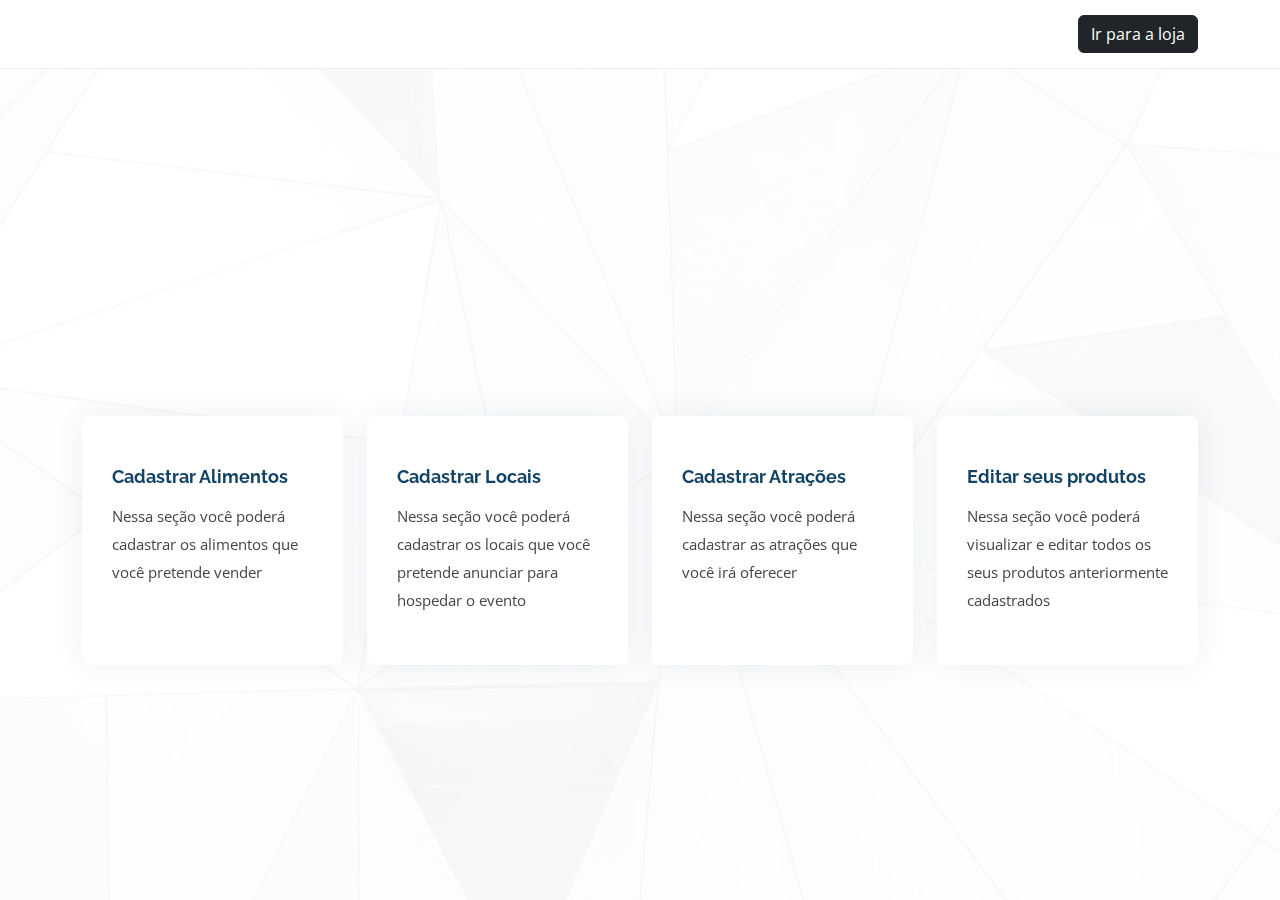
<file: src/empresaDetails/empresaDetalhes.html>
<!DOCTYPE html>
<html lang="en">
  <head>
    <meta charset="utf-8" />
    <meta content="width=device-width, initial-scale=1.0" name="viewport" />

    <title>Empreda Dashboard</title>
    <meta content="" name="description" />
    <meta content="" name="keywords" />

    <link href="./assets/img/favicon.png" rel="icon" />
    <link href="./assets/img/apple-touch-icon.png" rel="apple-touch-icon" />

    <link
      href="https://fonts.googleapis.com/css?family=Open+Sans:300,300i,400,400i,600,600i,700,700i|Raleway:300,300i,400,400i,500,500i,600,600i,700,700i|Poppins:300,300i,400,400i,500,500i,600,600i,700,700i"
      rel="stylesheet"
    />

    <link href="./assets/vendor/aos/aos.css" rel="stylesheet" />
    <link href="./assets/vendor/bootstrap/css/bootstrap.min.css" rel="stylesheet" />
    <link href="./assets/vendor/bootstrap-icons/bootstrap-icons.css" rel="stylesheet" />
    <link href="./assets/vendor/boxicons/css/boxicons.min.css" rel="stylesheet" />
    <link href="./assets/vendor/glightbox/css/glightbox.min.css" rel="stylesheet" />
    <link href="./assets/vendor/remixicon/remixicon.css" rel="stylesheet" />
    <link href="./assets/vendor/swiper/swiper-bundle.min.css" rel="stylesheet" />

    <link href="./assets/css/style.css" rel="stylesheet" />
  </head>

  <body>
    <header id="header" class="fixed-top">
      <div class="container d-flex align-items-center justify-content-between">
        <h1 class="logo" id="nome-empresa-"></h1>

        <nav id="navbar" class="navbar">
          <ul>
            <li><button class="btn btn-dark" id="ir-home-">Ir para a loja</button></li>
          </ul>
          <i class="bi bi-list mobile-nav-toggle"></i>
        </nav>
      </div>
    </header>

    <section id="hero" class="d-flex align-items-center">
      <div class="container position-relative" data-aos="fade-up" data-aos-delay="100">
        <div class="row icon-boxes">
          <div
            class="col-md-6 col-lg-3 d-flex align-items-stretch mb-5 mb-lg-0"
            data-aos="zoom-in"
            data-aos-delay="200"
          >
            <div class="icon-box">
              <h4 class="title"><a href="">Cadastrar Alimentos</a></h4>
              <p class="description">
                Nessa seção você poderá cadastrar os alimentos que você pretende vender
              </p>
            </div>
          </div>

          <div
            class="col-md-6 col-lg-3 d-flex align-items-stretch mb-5 mb-lg-0"
            data-aos="zoom-in"
            data-aos-delay="300"
          >
            <div class="icon-box">
              <h4 class="title"><a href="">Cadastrar Locais</a></h4>
              <p class="description">
                Nessa seção você poderá cadastrar os locais que você pretende anunciar para hospedar
                o evento
              </p>
            </div>
          </div>

          <div
            class="col-md-6 col-lg-3 d-flex align-items-stretch mb-5 mb-lg-0"
            data-aos="zoom-in"
            data-aos-delay="400"
          >
            <div class="icon-box">
              <h4 class="title"><a href="">Cadastrar Atrações</a></h4>
              <p class="description">
                Nessa seção você poderá cadastrar as atrações que você irá oferecer
              </p>
            </div>
          </div>

          <div
            class="col-md-6 col-lg-3 d-flex align-items-stretch mb-5 mb-lg-0"
            data-aos="zoom-in"
            data-aos-delay="500"
          >
            <div class="icon-box">
              <h4 class="title"><a href="/src/pages/EditarAlimentos.html">Editar seus produtos</a></h4>
              <p class="description">
                Nessa seção você poderá visualizar e editar todos os seus produtos anteriormente
                cadastrados
              </p>
            </div>
          </div>
        </div>
      </div>
    </section>

    <script src="./assets/vendor/purecounter/purecounter_vanilla.js"></script>
    <script src="./assets/vendor/aos/aos.js"></script>
    <script src="./assets/vendor/bootstrap/js/bootstrap.bundle.min.js"></script>
    <script src="./assets/vendor/glightbox/js/glightbox.min.js"></script>
    <script src="./assets/vendor/isotope-layout/isotope.pkgd.min.js"></script>
    <script src="./assets/vendor/swiper/swiper-bundle.min.js"></script>
    <script src="./assets/vendor/php-email-form/validate.js"></script>
    <script src="../scripts/Empresa.js"></script>
    <script src="./assets/js/main.js"></script>
  </body>
</html>
</file>
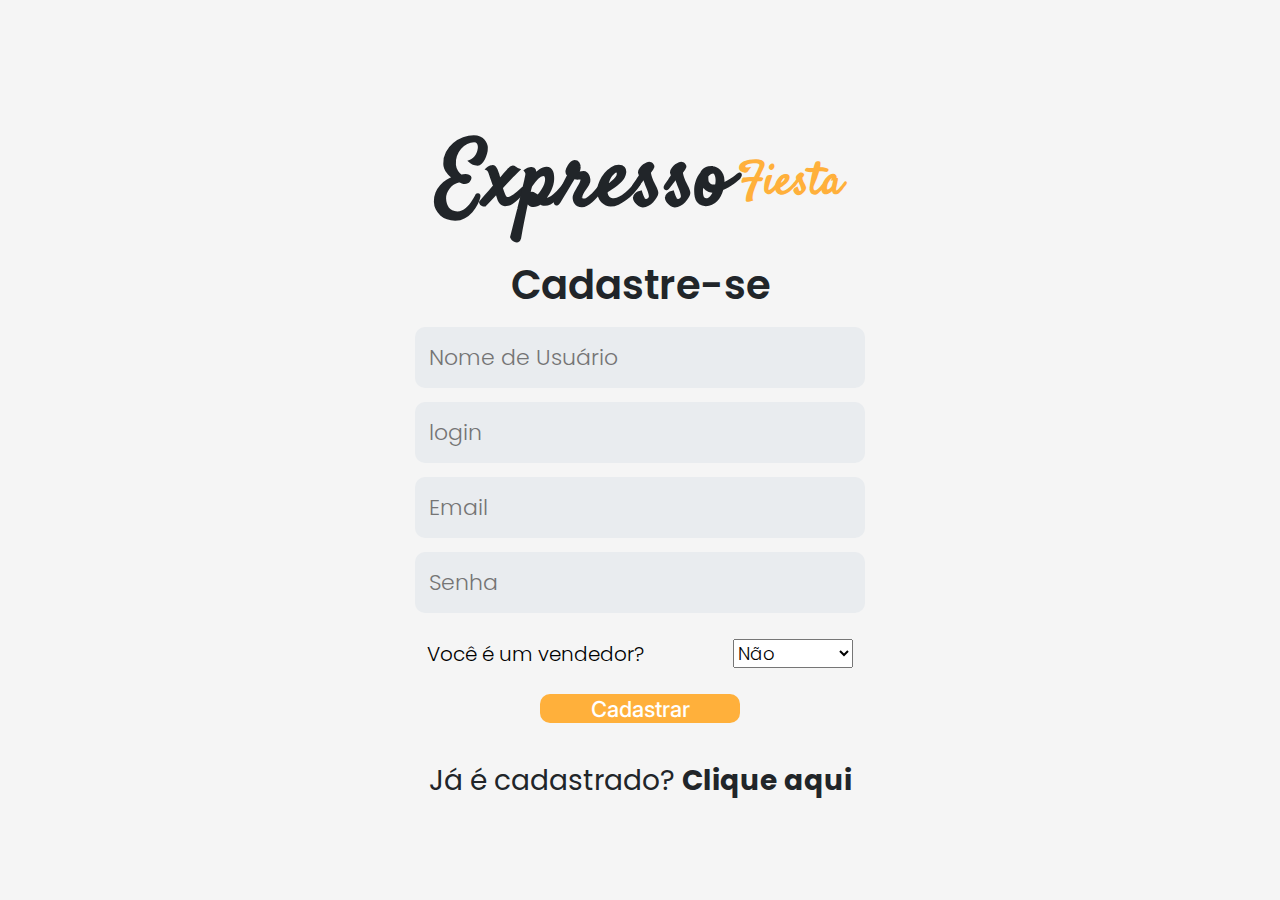
<file: src/pages/cadastro.html>
<!DOCTYPE html>
<script
  src="https://code.jquery.com/jquery-3.6.0.min.js"
  integrity="sha256-/xUj+3OJU5yExlq6GSYGSHk7tPXikynS7ogEvDej/m4="
  crossorigin="anonymous"
></script>
<html lang="pt-BR">
  <head>
    <meta charset="UTF-8" />
    <meta http-equiv="X-UA-Compatible" content="IE=edge" />
    <meta name="viewport" content="width=device-width, initial-scale=1.0" />
    <link rel="stylesheet" href="../styles/cadastro.css" />
    <title>Cadastro</title>
  </head>
  <body>
    <header class="header">
      <div class="logo">
        <h1 class="logo_preto">
          Expresso
          <h2 class="logo_vermelho">Fiesta</h2>
        </h1>
      </div>
    </header>
    <main>
      <h2 class="subtitulo">Cadastre-se</h2>
      <form name="frmUsuario" action="" id="form_cadastrar_usuario">
        <input class="input" type="text" name="nome" placeholder="Nome de Usuário" required />
        <input class="input" type="text" name="login" placeholder="login" required />
        <input class="input" type="email" name="email" placeholder="Email" required />

        <input class="input" type="password" name="senha" placeholder="Senha" required />
        <div class="select-">
          <label for="vendedor">Você é um vendedor? </label>
          <select id="inputVendedor" name="vendedor">
            <option value="SIM">Sim</option>
            <option value="NAO" selected>Não</option>
          </select>
        </div>
        <button type="submit" id="botao_cadastrar_usuario">Cadastrar</button>
      </form>
    </main>
    <footer class="redirecionando">
      <h3 class="titulo_redireciona">
        Já é cadastrado?
        <a href="../../login.html">Clique aqui</a>
      </h3>
    </footer>
    <script type="module" src="../scripts/cadastro.js"></script>
  </body>
</html>
</file>
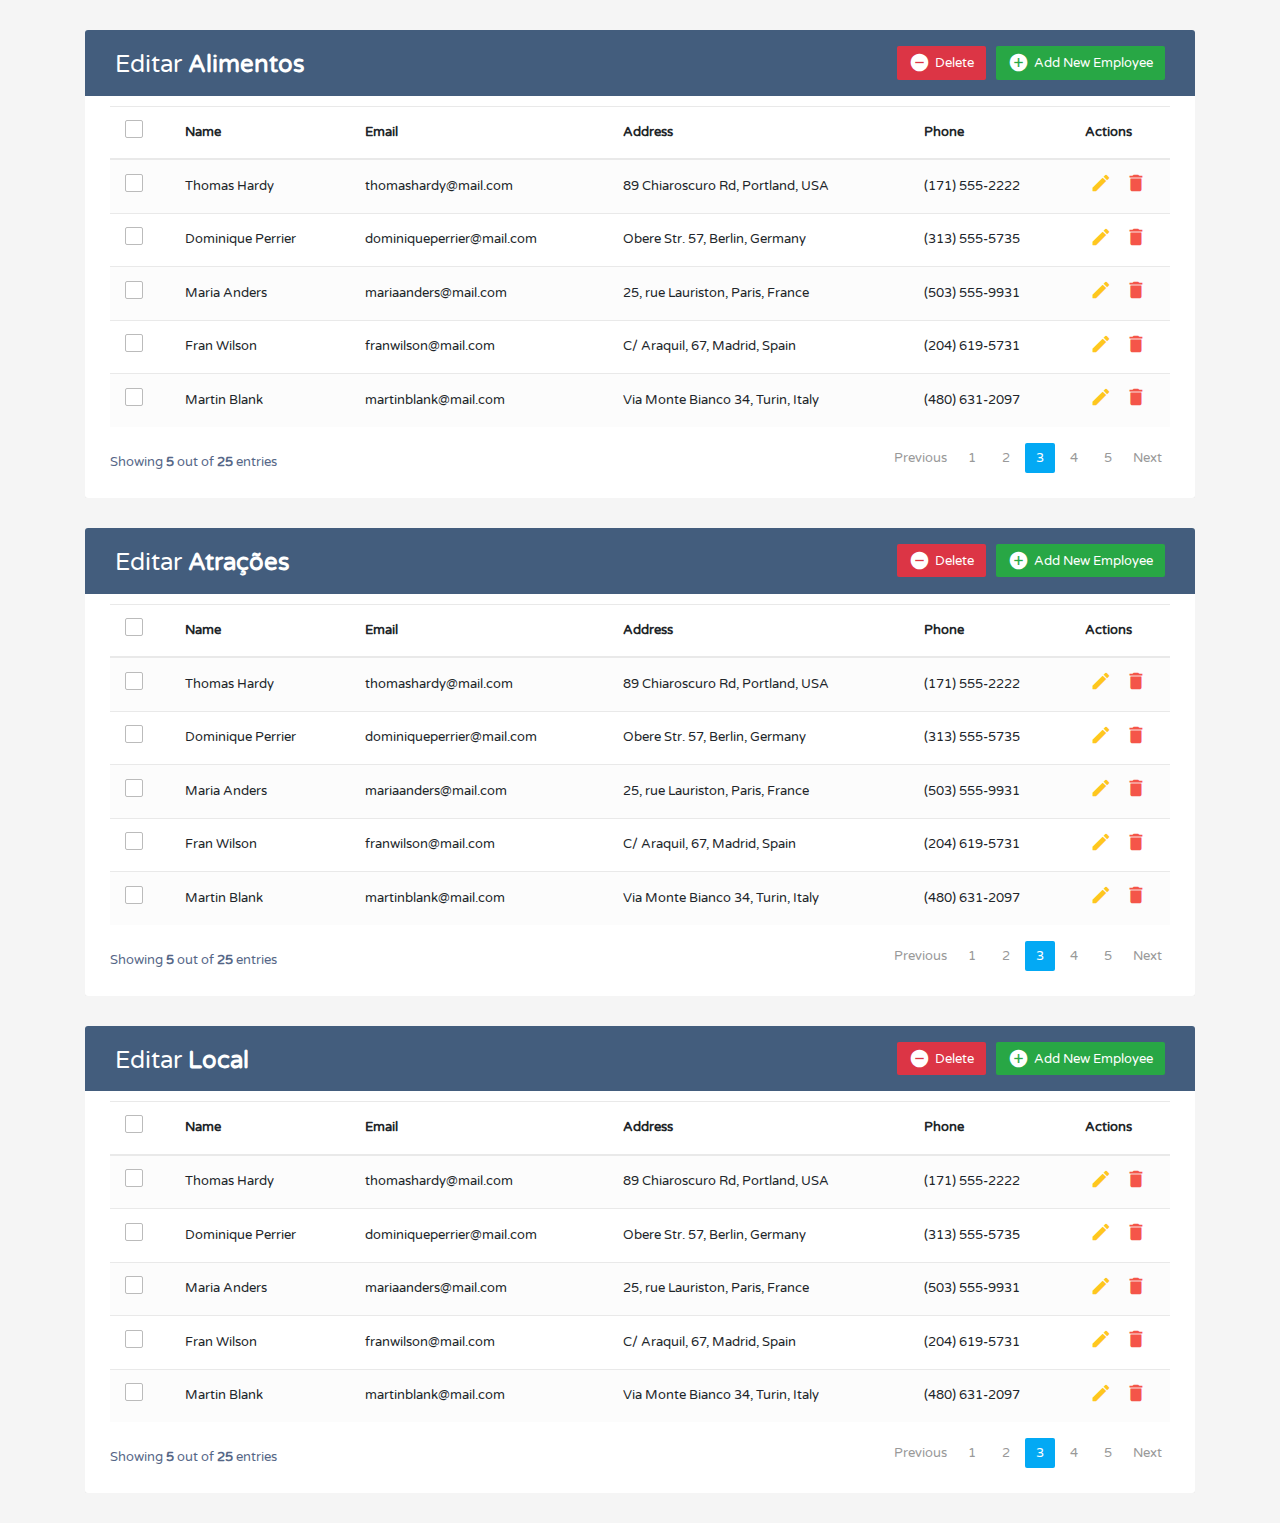
<file: src/pages/EditarAlimentos.html>
<!DOCTYPE html>
<html lang="en">
<head>
<meta charset="utf-8">
<meta name="viewport" content="width=device-width, initial-scale=1, shrink-to-fit=no">
<title>Bootstrap CRUD Data Table for Database with Modal Form</title>
<link rel="stylesheet" href="https://fonts.googleapis.com/css?family=Roboto|Varela+Round">
<link rel="stylesheet" href="https://stackpath.bootstrapcdn.com/bootstrap/4.5.0/css/bootstrap.min.css">
<link rel="stylesheet" href="https://fonts.googleapis.com/icon?family=Material+Icons">
<link rel="stylesheet" href="https://maxcdn.bootstrapcdn.com/font-awesome/4.7.0/css/font-awesome.min.css">
<script src="https://code.jquery.com/jquery-3.5.1.min.js"></script>
<script src="https://cdn.jsdelivr.net/npm/popper.js@1.16.0/dist/umd/popper.min.js"></script>
<script src="https://stackpath.bootstrapcdn.com/bootstrap/4.5.0/js/bootstrap.min.js"></script>
<style>
body {
	color: #566787;
	background: #f5f5f5;
	font-family: 'Varela Round', sans-serif;
	font-size: 13px;
}
.table-responsive {
    margin: 30px 0;
}
.table-wrapper {
	background: #fff;
	padding: 20px 25px;
	border-radius: 3px;
	min-width: 1000px;
	box-shadow: 0 1px 1px rgba(0,0,0,.05);
}
.table-title {        
	padding-bottom: 15px;
	background: #435d7d;
	color: #fff;
	padding: 16px 30px;
	min-width: 100%;
	margin: -20px -25px 10px;
	border-radius: 3px 3px 0 0;
}
.table-title h2 {
	margin: 5px 0 0;
	font-size: 24px;
}
.table-title .btn-group {
	float: right;
}
.table-title .btn {
	color: #fff;
	float: right;
	font-size: 13px;
	border: none;
	min-width: 50px;
	border-radius: 2px;
	border: none;
	outline: none !important;
	margin-left: 10px;
}
.table-title .btn i {
	float: left;
	font-size: 21px;
	margin-right: 5px;
}
.table-title .btn span {
	float: left;
	margin-top: 2px;
}
table.table tr th, table.table tr td {
	border-color: #e9e9e9;
	padding: 12px 15px;
	vertical-align: middle;
}
table.table tr th:first-child {
	width: 60px;
}
table.table tr th:last-child {
	width: 100px;
}
table.table-striped tbody tr:nth-of-type(odd) {
	background-color: #fcfcfc;
}
table.table-striped.table-hover tbody tr:hover {
	background: #f5f5f5;
}
table.table th i {
	font-size: 13px;
	margin: 0 5px;
	cursor: pointer;
}	
table.table td:last-child i {
	opacity: 0.9;
	font-size: 22px;
	margin: 0 5px;
}
table.table td a {
	font-weight: bold;
	color: #566787;
	display: inline-block;
	text-decoration: none;
	outline: none !important;
}
table.table td a:hover {
	color: #2196F3;
}
table.table td a.edit {
	color: #FFC107;
}
table.table td a.delete {
	color: #F44336;
}
table.table td i {
	font-size: 19px;
}
table.table .avatar {
	border-radius: 50%;
	vertical-align: middle;
	margin-right: 10px;
}
.pagination {
	float: right;
	margin: 0 0 5px;
}
.pagination li a {
	border: none;
	font-size: 13px;
	min-width: 30px;
	min-height: 30px;
	color: #999;
	margin: 0 2px;
	line-height: 30px;
	border-radius: 2px !important;
	text-align: center;
	padding: 0 6px;
}
.pagination li a:hover {
	color: #666;
}	
.pagination li.active a, .pagination li.active a.page-link {
	background: #03A9F4;
}
.pagination li.active a:hover {        
	background: #0397d6;
}
.pagination li.disabled i {
	color: #ccc;
}
.pagination li i {
	font-size: 16px;
	padding-top: 6px
}
.hint-text {
	float: left;
	margin-top: 10px;
	font-size: 13px;
}    
/* Custom checkbox */
.custom-checkbox {
	position: relative;
}
.custom-checkbox input[type="checkbox"] {    
	opacity: 0;
	position: absolute;
	margin: 5px 0 0 3px;
	z-index: 9;
}
.custom-checkbox label:before{
	width: 18px;
	height: 18px;
}
.custom-checkbox label:before {
	content: '';
	margin-right: 10px;
	display: inline-block;
	vertical-align: text-top;
	background: white;
	border: 1px solid #bbb;
	border-radius: 2px;
	box-sizing: border-box;
	z-index: 2;
}
.custom-checkbox input[type="checkbox"]:checked + label:after {
	content: '';
	position: absolute;
	left: 6px;
	top: 3px;
	width: 6px;
	height: 11px;
	border: solid #000;
	border-width: 0 3px 3px 0;
	transform: inherit;
	z-index: 3;
	transform: rotateZ(45deg);
}
.custom-checkbox input[type="checkbox"]:checked + label:before {
	border-color: #03A9F4;
	background: #03A9F4;
}
.custom-checkbox input[type="checkbox"]:checked + label:after {
	border-color: #fff;
}
.custom-checkbox input[type="checkbox"]:disabled + label:before {
	color: #b8b8b8;
	cursor: auto;
	box-shadow: none;
	background: #ddd;
}
/* Modal styles */
.modal .modal-dialog {
	max-width: 400px;
}
.modal .modal-header, .modal .modal-body, .modal .modal-footer {
	padding: 20px 30px;
}
.modal .modal-content {
	border-radius: 3px;
	font-size: 14px;
}
.modal .modal-footer {
	background: #ecf0f1;
	border-radius: 0 0 3px 3px;
}
.modal .modal-title {
	display: inline-block;
}
.modal .form-control {
	border-radius: 2px;
	box-shadow: none;
	border-color: #dddddd;
}
.modal textarea.form-control {
	resize: vertical;
}
.modal .btn {
	border-radius: 2px;
	min-width: 100px;
}	
.modal form label {
	font-weight: normal;
}	
</style>
<script>
$(document).ready(function(){
	// Activate tooltip
	$('[data-toggle="tooltip"]').tooltip();
	
	// Select/Deselect checkboxes
	var checkbox = $('table tbody input[type="checkbox"]');
	$("#selectAll").click(function(){
		if(this.checked){
			checkbox.each(function(){
				this.checked = true;                        
			});
		} else{
			checkbox.each(function(){
				this.checked = false;                        
			});
		} 
	});
	checkbox.click(function(){
		if(!this.checked){
			$("#selectAll").prop("checked", false);
		}
	});
});
</script>
</head>
<body>
<div class="container-xl">
	<div class="table-responsive">
		<div class="table-wrapper">
			<div class="table-title">
				<div class="row">
					<div class="col-sm-6">
						<h2>Editar <b>Alimentos</b></h2>
					</div>
					<div class="col-sm-6">
						<a href="#addEmployeeModal" class="btn btn-success" data-toggle="modal"><i class="material-icons">&#xE147;</i> <span>Add New Employee</span></a>
						<a href="#deleteEmployeeModal" class="btn btn-danger" data-toggle="modal"><i class="material-icons">&#xE15C;</i> <span>Delete</span></a>						
					</div>
				</div>
			</div>
			<table class="table table-striped table-hover">
				<thead>
					<tr>
						<th>
							<span class="custom-checkbox">
								<input type="checkbox" id="selectAll">
								<label for="selectAll"></label>
							</span>
						</th>
						<th>Name</th>
						<th>Email</th>
						<th>Address</th>
						<th>Phone</th>
						<th>Actions</th>
					</tr>
				</thead>
				<tbody>
					<tr>
						<td>
							<span class="custom-checkbox">
								<input type="checkbox" id="checkbox1" name="options[]" value="1">
								<label for="checkbox1"></label>
							</span>
						</td>
						<td>Thomas Hardy</td>
						<td>thomashardy@mail.com</td>
						<td>89 Chiaroscuro Rd, Portland, USA</td>
						<td>(171) 555-2222</td>
						<td>
							<a href="#editEmployeeModal" class="edit" data-toggle="modal"><i class="material-icons" data-toggle="tooltip" title="Edit">&#xE254;</i></a>
							<a href="#deleteEmployeeModal" class="delete" data-toggle="modal"><i class="material-icons" data-toggle="tooltip" title="Delete">&#xE872;</i></a>
						</td>
					</tr>
					<tr>
						<td>
							<span class="custom-checkbox">
								<input type="checkbox" id="checkbox2" name="options[]" value="1">
								<label for="checkbox2"></label>
							</span>
						</td>
						<td>Dominique Perrier</td>
						<td>dominiqueperrier@mail.com</td>
						<td>Obere Str. 57, Berlin, Germany</td>
						<td>(313) 555-5735</td>
						<td>
							<a href="#editEmployeeModal" class="edit" data-toggle="modal"><i class="material-icons" data-toggle="tooltip" title="Edit">&#xE254;</i></a>
							<a href="#deleteEmployeeModal" class="delete" data-toggle="modal"><i class="material-icons" data-toggle="tooltip" title="Delete">&#xE872;</i></a>
						</td>
					</tr>
					<tr>
						<td>
							<span class="custom-checkbox">
								<input type="checkbox" id="checkbox3" name="options[]" value="1">
								<label for="checkbox3"></label>
							</span>
						</td>
						<td>Maria Anders</td>
						<td>mariaanders@mail.com</td>
						<td>25, rue Lauriston, Paris, France</td>
						<td>(503) 555-9931</td>
						<td>
							<a href="#editEmployeeModal" class="edit" data-toggle="modal"><i class="material-icons" data-toggle="tooltip" title="Edit">&#xE254;</i></a>
							<a href="#deleteEmployeeModal" class="delete" data-toggle="modal"><i class="material-icons" data-toggle="tooltip" title="Delete">&#xE872;</i></a>
						</td>
					</tr>
					<tr>
						<td>
							<span class="custom-checkbox">
								<input type="checkbox" id="checkbox4" name="options[]" value="1">
								<label for="checkbox4"></label>
							</span>
						</td>
						<td>Fran Wilson</td>
						<td>franwilson@mail.com</td>
						<td>C/ Araquil, 67, Madrid, Spain</td>
						<td>(204) 619-5731</td>
						<td>
							<a href="#editEmployeeModal" class="edit" data-toggle="modal"><i class="material-icons" data-toggle="tooltip" title="Edit">&#xE254;</i></a>
							<a href="#deleteEmployeeModal" class="delete" data-toggle="modal"><i class="material-icons" data-toggle="tooltip" title="Delete">&#xE872;</i></a>
						</td>
					</tr>					
					<tr>
						<td>
							<span class="custom-checkbox">
								<input type="checkbox" id="checkbox5" name="options[]" value="1">
								<label for="checkbox5"></label>
							</span>
						</td>
						<td>Martin Blank</td>
						<td>martinblank@mail.com</td>
						<td>Via Monte Bianco 34, Turin, Italy</td>
						<td>(480) 631-2097</td>
						<td>
							<a href="#editEmployeeModal" class="edit" data-toggle="modal"><i class="material-icons" data-toggle="tooltip" title="Edit">&#xE254;</i></a>
							<a href="#deleteEmployeeModal" class="delete" data-toggle="modal"><i class="material-icons" data-toggle="tooltip" title="Delete">&#xE872;</i></a>
						</td>
					</tr> 
				</tbody>
			</table>
			<div class="clearfix">
				<div class="hint-text">Showing <b>5</b> out of <b>25</b> entries</div>
				<ul class="pagination">
					<li class="page-item disabled"><a href="#">Previous</a></li>
					<li class="page-item"><a href="#" class="page-link">1</a></li>
					<li class="page-item"><a href="#" class="page-link">2</a></li>
					<li class="page-item active"><a href="#" class="page-link">3</a></li>
					<li class="page-item"><a href="#" class="page-link">4</a></li>
					<li class="page-item"><a href="#" class="page-link">5</a></li>
					<li class="page-item"><a href="#" class="page-link">Next</a></li>
				</ul>
			</div>
		</div>
	</div>        
</div>
<!-- Edit Modal HTML -->
<div id="addEmployeeModal" class="modal fade">
	<div class="modal-dialog">
		<div class="modal-content">
			<form>
				<div class="modal-header">						
					<h4 class="modal-title">Add Employee</h4>
					<button type="button" class="close" data-dismiss="modal" aria-hidden="true">&times;</button>
				</div>
				<div class="modal-body">					
					<div class="form-group">
						<label>Name</label>
						<input type="text" class="form-control" required>
					</div>
					<div class="form-group">
						<label>Email</label>
						<input type="email" class="form-control" required>
					</div>
					<div class="form-group">
						<label>Address</label>
						<textarea class="form-control" required></textarea>
					</div>
					<div class="form-group">
						<label>Phone</label>
						<input type="text" class="form-control" required>
					</div>					
				</div>
				<div class="modal-footer">
					<input type="button" class="btn btn-default" data-dismiss="modal" value="Cancel">
					<input type="submit" class="btn btn-success" value="Add">
				</div>
			</form>
		</div>
	</div>
</div>
<!-- Edit Modal HTML -->
<div id="editEmployeeModal" class="modal fade">
	<div class="modal-dialog">
		<div class="modal-content">
			<form>
				<div class="modal-header">						
					<h4 class="modal-title">Edit Employee</h4>
					<button type="button" class="close" data-dismiss="modal" aria-hidden="true">&times;</button>
				</div>
				<div class="modal-body">					
					<div class="form-group">
						<label>Name</label>
						<input type="text" class="form-control" required>
					</div>
					<div class="form-group">
						<label>Email</label>
						<input type="email" class="form-control" required>
					</div>
					<div class="form-group">
						<label>Address</label>
						<textarea class="form-control" required></textarea>
					</div>
					<div class="form-group">
						<label>Phone</label>
						<input type="text" class="form-control" required>
					</div>					
				</div>
				<div class="modal-footer">
					<input type="button" class="btn btn-default" data-dismiss="modal" value="Cancel">
					<input type="submit" class="btn btn-info" value="Save">
				</div>
			</form>
		</div>
	</div>
</div>
<!-- Delete Modal HTML -->
<div id="deleteEmployeeModal" class="modal fade">
	<div class="modal-dialog">
		<div class="modal-content">
			<form>
				<div class="modal-header">						
					<h4 class="modal-title">Delete Employee</h4>
					<button type="button" class="close" data-dismiss="modal" aria-hidden="true">&times;</button>
				</div>
				<div class="modal-body">					
					<p>Are you sure you want to delete these Records?</p>
					<p class="text-warning"><small>This action cannot be undone.</small></p>
				</div>
				<div class="modal-footer">
					<input type="button" class="btn btn-default" data-dismiss="modal" value="Cancel">
					<input type="submit" class="btn btn-danger" value="Delete">
				</div>
			</form>
		</div>
	</div>
</div>
</head>
<body>
<div class="container-xl">
	<div class="table-responsive">
		<div class="table-wrapper">
			<div class="table-title">
				<div class="row">
					<div class="col-sm-6">
						<h2>Editar <b>Atrações</b></h2>
					</div>
					<div class="col-sm-6">
						<a href="#addEmployeeModal" class="btn btn-success" data-toggle="modal"><i class="material-icons">&#xE147;</i> <span>Add New Employee</span></a>
						<a href="#deleteEmployeeModal" class="btn btn-danger" data-toggle="modal"><i class="material-icons">&#xE15C;</i> <span>Delete</span></a>						
					</div>
				</div>
			</div>
			<table class="table table-striped table-hover">
				<thead>
					<tr>
						<th>
							<span class="custom-checkbox">
								<input type="checkbox" id="selectAll">
								<label for="selectAll"></label>
							</span>
						</th>
						<th>Name</th>
						<th>Email</th>
						<th>Address</th>
						<th>Phone</th>
						<th>Actions</th>
					</tr>
				</thead>
				<tbody>
					<tr>
						<td>
							<span class="custom-checkbox">
								<input type="checkbox" id="checkbox1" name="options[]" value="1">
								<label for="checkbox1"></label>
							</span>
						</td>
						<td>Thomas Hardy</td>
						<td>thomashardy@mail.com</td>
						<td>89 Chiaroscuro Rd, Portland, USA</td>
						<td>(171) 555-2222</td>
						<td>
							<a href="#editEmployeeModal" class="edit" data-toggle="modal"><i class="material-icons" data-toggle="tooltip" title="Edit">&#xE254;</i></a>
							<a href="#deleteEmployeeModal" class="delete" data-toggle="modal"><i class="material-icons" data-toggle="tooltip" title="Delete">&#xE872;</i></a>
						</td>
					</tr>
					<tr>
						<td>
							<span class="custom-checkbox">
								<input type="checkbox" id="checkbox2" name="options[]" value="1">
								<label for="checkbox2"></label>
							</span>
						</td>
						<td>Dominique Perrier</td>
						<td>dominiqueperrier@mail.com</td>
						<td>Obere Str. 57, Berlin, Germany</td>
						<td>(313) 555-5735</td>
						<td>
							<a href="#editEmployeeModal" class="edit" data-toggle="modal"><i class="material-icons" data-toggle="tooltip" title="Edit">&#xE254;</i></a>
							<a href="#deleteEmployeeModal" class="delete" data-toggle="modal"><i class="material-icons" data-toggle="tooltip" title="Delete">&#xE872;</i></a>
						</td>
					</tr>
					<tr>
						<td>
							<span class="custom-checkbox">
								<input type="checkbox" id="checkbox3" name="options[]" value="1">
								<label for="checkbox3"></label>
							</span>
						</td>
						<td>Maria Anders</td>
						<td>mariaanders@mail.com</td>
						<td>25, rue Lauriston, Paris, France</td>
						<td>(503) 555-9931</td>
						<td>
							<a href="#editEmployeeModal" class="edit" data-toggle="modal"><i class="material-icons" data-toggle="tooltip" title="Edit">&#xE254;</i></a>
							<a href="#deleteEmployeeModal" class="delete" data-toggle="modal"><i class="material-icons" data-toggle="tooltip" title="Delete">&#xE872;</i></a>
						</td>
					</tr>
					<tr>
						<td>
							<span class="custom-checkbox">
								<input type="checkbox" id="checkbox4" name="options[]" value="1">
								<label for="checkbox4"></label>
							</span>
						</td>
						<td>Fran Wilson</td>
						<td>franwilson@mail.com</td>
						<td>C/ Araquil, 67, Madrid, Spain</td>
						<td>(204) 619-5731</td>
						<td>
							<a href="#editEmployeeModal" class="edit" data-toggle="modal"><i class="material-icons" data-toggle="tooltip" title="Edit">&#xE254;</i></a>
							<a href="#deleteEmployeeModal" class="delete" data-toggle="modal"><i class="material-icons" data-toggle="tooltip" title="Delete">&#xE872;</i></a>
						</td>
					</tr>					
					<tr>
						<td>
							<span class="custom-checkbox">
								<input type="checkbox" id="checkbox5" name="options[]" value="1">
								<label for="checkbox5"></label>
							</span>
						</td>
						<td>Martin Blank</td>
						<td>martinblank@mail.com</td>
						<td>Via Monte Bianco 34, Turin, Italy</td>
						<td>(480) 631-2097</td>
						<td>
							<a href="#editEmployeeModal" class="edit" data-toggle="modal"><i class="material-icons" data-toggle="tooltip" title="Edit">&#xE254;</i></a>
							<a href="#deleteEmployeeModal" class="delete" data-toggle="modal"><i class="material-icons" data-toggle="tooltip" title="Delete">&#xE872;</i></a>
						</td>
					</tr> 
				</tbody>
			</table>
			<div class="clearfix">
				<div class="hint-text">Showing <b>5</b> out of <b>25</b> entries</div>
				<ul class="pagination">
					<li class="page-item disabled"><a href="#">Previous</a></li>
					<li class="page-item"><a href="#" class="page-link">1</a></li>
					<li class="page-item"><a href="#" class="page-link">2</a></li>
					<li class="page-item active"><a href="#" class="page-link">3</a></li>
					<li class="page-item"><a href="#" class="page-link">4</a></li>
					<li class="page-item"><a href="#" class="page-link">5</a></li>
					<li class="page-item"><a href="#" class="page-link">Next</a></li>
				</ul>
			</div>
		</div>
	</div>        
</div>
<!-- Edit Modal HTML -->
<div id="addEmployeeModal" class="modal fade">
	<div class="modal-dialog">
		<div class="modal-content">
			<form>
				<div class="modal-header">						
					<h4 class="modal-title">Add Employee</h4>
					<button type="button" class="close" data-dismiss="modal" aria-hidden="true">&times;</button>
				</div>
				<div class="modal-body">					
					<div class="form-group">
						<label>Name</label>
						<input type="text" class="form-control" required>
					</div>
					<div class="form-group">
						<label>Email</label>
						<input type="email" class="form-control" required>
					</div>
					<div class="form-group">
						<label>Address</label>
						<textarea class="form-control" required></textarea>
					</div>
					<div class="form-group">
						<label>Phone</label>
						<input type="text" class="form-control" required>
					</div>					
				</div>
				<div class="modal-footer">
					<input type="button" class="btn btn-default" data-dismiss="modal" value="Cancel">
					<input type="submit" class="btn btn-success" value="Add">
				</div>
			</form>
		</div>
	</div>
</div>
<!-- Edit Modal HTML -->
<div id="editEmployeeModal" class="modal fade">
	<div class="modal-dialog">
		<div class="modal-content">
			<form>
				<div class="modal-header">						
					<h4 class="modal-title">Edit Employee</h4>
					<button type="button" class="close" data-dismiss="modal" aria-hidden="true">&times;</button>
				</div>
				<div class="modal-body">					
					<div class="form-group">
						<label>Name</label>
						<input type="text" class="form-control" required>
					</div>
					<div class="form-group">
						<label>Email</label>
						<input type="email" class="form-control" required>
					</div>
					<div class="form-group">
						<label>Address</label>
						<textarea class="form-control" required></textarea>
					</div>
					<div class="form-group">
						<label>Phone</label>
						<input type="text" class="form-control" required>
					</div>					
				</div>
				<div class="modal-footer">
					<input type="button" class="btn btn-default" data-dismiss="modal" value="Cancel">
					<input type="submit" class="btn btn-info" value="Save">
				</div>
			</form>
		</div>
	</div>
</div>
<!-- Delete Modal HTML -->
<div id="deleteEmployeeModal" class="modal fade">
	<div class="modal-dialog">
		<div class="modal-content">
			<form>
				<div class="modal-header">						
					<h4 class="modal-title">Delete Employee</h4>
					<button type="button" class="close" data-dismiss="modal" aria-hidden="true">&times;</button>
				</div>
				<div class="modal-body">					
					<p>Are you sure you want to delete these Records?</p>
					<p class="text-warning"><small>This action cannot be undone.</small></p>
				</div>
				<div class="modal-footer">
					<input type="button" class="btn btn-default" data-dismiss="modal" value="Cancel">
					<input type="submit" class="btn btn-danger" value="Delete">
				</div>
			</form>
		</div>
	</div>
</div>
</head>
<body>
<div class="container-xl">
	<div class="table-responsive">
		<div class="table-wrapper">
			<div class="table-title">
				<div class="row">
					<div class="col-sm-6">
						<h2>Editar <b>Local</b></h2>
					</div>
					<div class="col-sm-6">
						<a href="#addEmployeeModal" class="btn btn-success" data-toggle="modal"><i class="material-icons">&#xE147;</i> <span>Add New Employee</span></a>
						<a href="#deleteEmployeeModal" class="btn btn-danger" data-toggle="modal"><i class="material-icons">&#xE15C;</i> <span>Delete</span></a>						
					</div>
				</div>
			</div>
			<table class="table table-striped table-hover">
				<thead>
					<tr>
						<th>
							<span class="custom-checkbox">
								<input type="checkbox" id="selectAll">
								<label for="selectAll"></label>
							</span>
						</th>
						<th>Name</th>
						<th>Email</th>
						<th>Address</th>
						<th>Phone</th>
						<th>Actions</th>
					</tr>
				</thead>
				<tbody>
					<tr>
						<td>
							<span class="custom-checkbox">
								<input type="checkbox" id="checkbox1" name="options[]" value="1">
								<label for="checkbox1"></label>
							</span>
						</td>
						<td>Thomas Hardy</td>
						<td>thomashardy@mail.com</td>
						<td>89 Chiaroscuro Rd, Portland, USA</td>
						<td>(171) 555-2222</td>
						<td>
							<a href="#editEmployeeModal" class="edit" data-toggle="modal"><i class="material-icons" data-toggle="tooltip" title="Edit">&#xE254;</i></a>
							<a href="#deleteEmployeeModal" class="delete" data-toggle="modal"><i class="material-icons" data-toggle="tooltip" title="Delete">&#xE872;</i></a>
						</td>
					</tr>
					<tr>
						<td>
							<span class="custom-checkbox">
								<input type="checkbox" id="checkbox2" name="options[]" value="1">
								<label for="checkbox2"></label>
							</span>
						</td>
						<td>Dominique Perrier</td>
						<td>dominiqueperrier@mail.com</td>
						<td>Obere Str. 57, Berlin, Germany</td>
						<td>(313) 555-5735</td>
						<td>
							<a href="#editEmployeeModal" class="edit" data-toggle="modal"><i class="material-icons" data-toggle="tooltip" title="Edit">&#xE254;</i></a>
							<a href="#deleteEmployeeModal" class="delete" data-toggle="modal"><i class="material-icons" data-toggle="tooltip" title="Delete">&#xE872;</i></a>
						</td>
					</tr>
					<tr>
						<td>
							<span class="custom-checkbox">
								<input type="checkbox" id="checkbox3" name="options[]" value="1">
								<label for="checkbox3"></label>
							</span>
						</td>
						<td>Maria Anders</td>
						<td>mariaanders@mail.com</td>
						<td>25, rue Lauriston, Paris, France</td>
						<td>(503) 555-9931</td>
						<td>
							<a href="#editEmployeeModal" class="edit" data-toggle="modal"><i class="material-icons" data-toggle="tooltip" title="Edit">&#xE254;</i></a>
							<a href="#deleteEmployeeModal" class="delete" data-toggle="modal"><i class="material-icons" data-toggle="tooltip" title="Delete">&#xE872;</i></a>
						</td>
					</tr>
					<tr>
						<td>
							<span class="custom-checkbox">
								<input type="checkbox" id="checkbox4" name="options[]" value="1">
								<label for="checkbox4"></label>
							</span>
						</td>
						<td>Fran Wilson</td>
						<td>franwilson@mail.com</td>
						<td>C/ Araquil, 67, Madrid, Spain</td>
						<td>(204) 619-5731</td>
						<td>
							<a href="#editEmployeeModal" class="edit" data-toggle="modal"><i class="material-icons" data-toggle="tooltip" title="Edit">&#xE254;</i></a>
							<a href="#deleteEmployeeModal" class="delete" data-toggle="modal"><i class="material-icons" data-toggle="tooltip" title="Delete">&#xE872;</i></a>
						</td>
					</tr>					
					<tr>
						<td>
							<span class="custom-checkbox">
								<input type="checkbox" id="checkbox5" name="options[]" value="1">
								<label for="checkbox5"></label>
							</span>
						</td>
						<td>Martin Blank</td>
						<td>martinblank@mail.com</td>
						<td>Via Monte Bianco 34, Turin, Italy</td>
						<td>(480) 631-2097</td>
						<td>
							<a href="#editEmployeeModal" class="edit" data-toggle="modal"><i class="material-icons" data-toggle="tooltip" title="Edit">&#xE254;</i></a>
							<a href="#deleteEmployeeModal" class="delete" data-toggle="modal"><i class="material-icons" data-toggle="tooltip" title="Delete">&#xE872;</i></a>
						</td>
					</tr> 
				</tbody>
			</table>
			<div class="clearfix">
				<div class="hint-text">Showing <b>5</b> out of <b>25</b> entries</div>
				<ul class="pagination">
					<li class="page-item disabled"><a href="#">Previous</a></li>
					<li class="page-item"><a href="#" class="page-link">1</a></li>
					<li class="page-item"><a href="#" class="page-link">2</a></li>
					<li class="page-item active"><a href="#" class="page-link">3</a></li>
					<li class="page-item"><a href="#" class="page-link">4</a></li>
					<li class="page-item"><a href="#" class="page-link">5</a></li>
					<li class="page-item"><a href="#" class="page-link">Next</a></li>
				</ul>
			</div>
		</div>
	</div>        
</div>
<!-- Edit Modal HTML -->
<div id="addEmployeeModal" class="modal fade">
	<div class="modal-dialog">
		<div class="modal-content">
			<form>
				<div class="modal-header">						
					<h4 class="modal-title">Add Employee</h4>
					<button type="button" class="close" data-dismiss="modal" aria-hidden="true">&times;</button>
				</div>
				<div class="modal-body">					
					<div class="form-group">
						<label>Name</label>
						<input type="text" class="form-control" required>
					</div>
					<div class="form-group">
						<label>Email</label>
						<input type="email" class="form-control" required>
					</div>
					<div class="form-group">
						<label>Address</label>
						<textarea class="form-control" required></textarea>
					</div>
					<div class="form-group">
						<label>Phone</label>
						<input type="text" class="form-control" required>
					</div>					
				</div>
				<div class="modal-footer">
					<input type="button" class="btn btn-default" data-dismiss="modal" value="Cancel">
					<input type="submit" class="btn btn-success" value="Add">
				</div>
			</form>
		</div>
	</div>
</div>
<!-- Edit Modal HTML -->
<div id="editEmployeeModal" class="modal fade">
	<div class="modal-dialog">
		<div class="modal-content">
			<form>
				<div class="modal-header">						
					<h4 class="modal-title">Edit Employee</h4>
					<button type="button" class="close" data-dismiss="modal" aria-hidden="true">&times;</button>
				</div>
				<div class="modal-body">					
					<div class="form-group">
						<label>Name</label>
						<input type="text" class="form-control" required>
					</div>
					<div class="form-group">
						<label>Email</label>
						<input type="email" class="form-control" required>
					</div>
					<div class="form-group">
						<label>Address</label>
						<textarea class="form-control" required></textarea>
					</div>
					<div class="form-group">
						<label>Phone</label>
						<input type="text" class="form-control" required>
					</div>					
				</div>
				<div class="modal-footer">
					<input type="button" class="btn btn-default" data-dismiss="modal" value="Cancel">
					<input type="submit" class="btn btn-info" value="Save">
				</div>
			</form>
		</div>
	</div>
</div>
<!-- Delete Modal HTML -->
<div id="deleteEmployeeModal" class="modal fade">
	<div class="modal-dialog">
		<div class="modal-content">
			<form>
				<div class="modal-header">						
					<h4 class="modal-title">Delete Employee</h4>
					<button type="button" class="close" data-dismiss="modal" aria-hidden="true">&times;</button>
				</div>
				<div class="modal-body">					
					<p>Are you sure you want to delete these Records?</p>
					<p class="text-warning"><small>This action cannot be undone.</small></p>
				</div>
				<div class="modal-footer">
					<input type="button" class="btn btn-default" data-dismiss="modal" value="Cancel">
					<input type="submit" class="btn btn-danger" value="Delete">
				</div>
			</form>
		</div>
	</div>
</div>
</body>
</html>
</file>
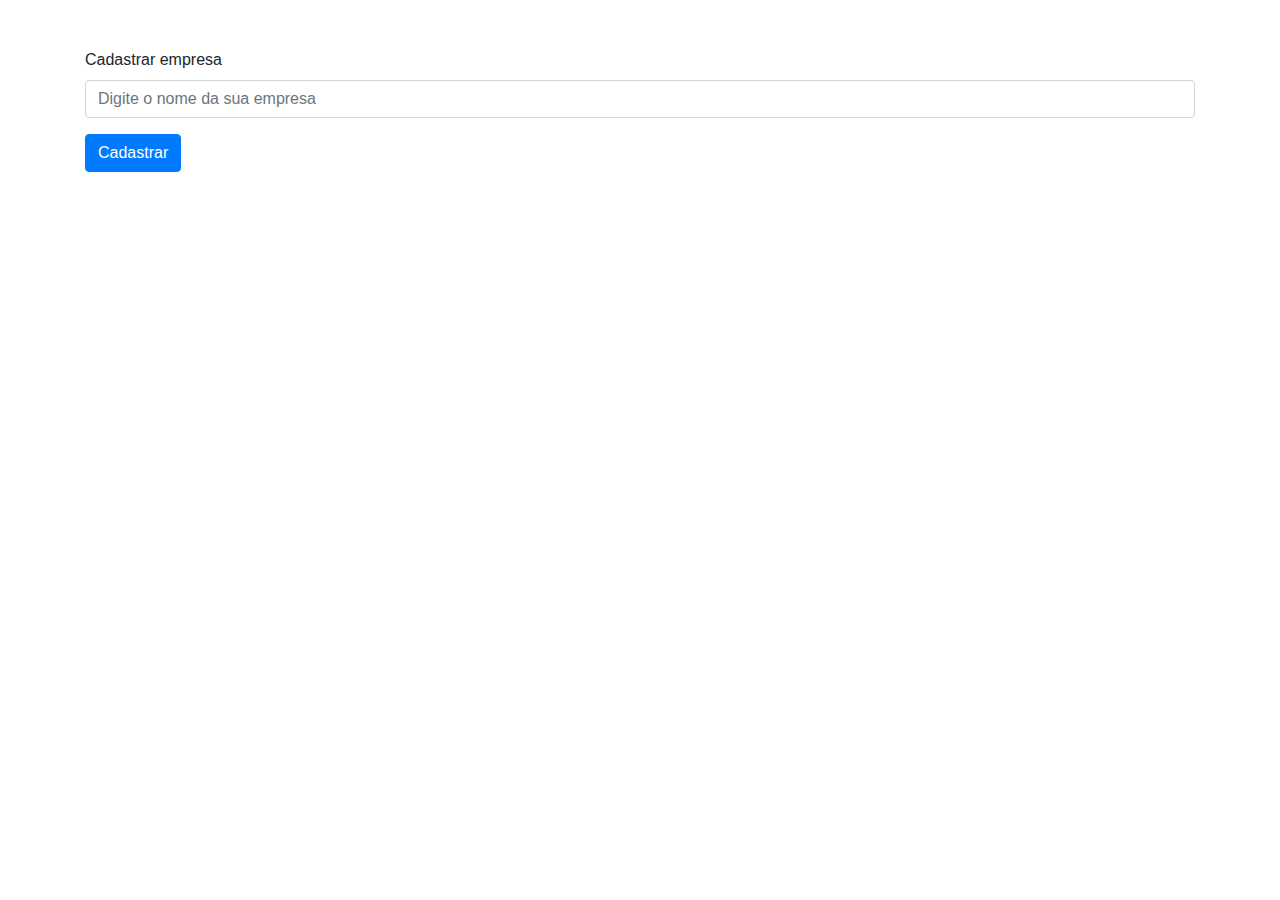
<file: src/pages/Empresa.html>
<!DOCTYPE html>
<html lang="en">
  <head>
    <meta charset="UTF-8" />
    <meta http-equiv="X-UA-Compatible" content="IE=edge" />
    <meta name="viewport" content="width=device-width, initial-scale=1.0" />
    <link
      rel="stylesheet"
      href="https://cdn.jsdelivr.net/npm/bootstrap@4.3.1/dist/css/bootstrap.min.css"
      integrity="sha384-ggOyR0iXCbMQv3Xipma34MD+dH/1fQ784/j6cY/iJTQUOhcWr7x9JvoRxT2MZw1T"
      crossorigin="anonymous"
    />
    <title>Cadastrar Empresa</title>
  </head>
  <form class="container mt-5" id="cadastrar-empresa">
    <div class="form-group">
      <label for="exampleInputEmail1">Cadastrar empresa</label>
      <input
        type="text"
        class="form-control"
        name="nome_empresa"
        id="exampleInputEmail1"
        placeholder="Digite o nome da sua empresa"
      />
    </div>
    <button type="submit" class="btn btn-primary">Cadastrar</button>
  </form>
  <script src="../scripts/cadastrarEmpresa.js"></script>
</html>
</file>
<file: src/styles/cadastro.css>
@import url("https://fonts.googleapis.com/css2?family=Archivo:ital,wght@0,600;0,700;0,800;1,600;1,700;1,800&family=Chivo:ital,wght@0,700;0,900;1,700;1,900&family=Inter:wght@100;200;300;400;500;600;700&family=Montserrat:ital,wght@0,100;0,200;0,300;0,400;0,500;0,600;0,700;0,800;0,900;1,100;1,200;1,300;1,400;1,500;1,600;1,700;1,800;1,900&family=Poppins:ital,wght@0,100;0,200;0,300;0,400;0,500;0,600;0,700;1,100;1,200;1,300;1,400;1,500;1,600;1,700&family=Roboto:ital,wght@0,100;0,300;0,400;0,500;0,700;1,100;1,300;1,400;1,500;1,700&display=swap");
@import url("https://fonts.googleapis.com/css2?family=Archivo:ital,wght@0,600;0,700;0,800;1,600;1,700;1,800&family=Chivo:ital,wght@0,700;0,900;1,700;1,900&family=Inter:wght@100;200;300;400;500;600;700;800;900&family=Montserrat:ital,wght@0,100;0,200;0,300;0,400;0,500;0,600;0,700;0,800;0,900;1,100;1,200;1,300;1,400;1,500;1,600;1,700;1,800;1,900&family=Nunito:ital,wght@0,200;0,300;0,400;0,500;0,600;0,700;0,800;1,200;1,300;1,400;1,500;1,600;1,700;1,800&family=Poppins:ital,wght@0,100;0,200;0,300;0,400;0,500;0,600;0,700;1,100;1,200;1,300;1,400;1,500;1,600;1,700&family=Roboto:ital,wght@0,100;0,300;0,400;0,500;0,700;1,100;1,300;1,400;1,500;1,700&family=Satisfy&display=swap");
* {
  font-family: "Poppins", sans-serif;
  box-sizing: border-box;
  margin: 0px;
  padding: 0px;
  font-style: normal;
  font-weight: 300;
  line-height: 16px;
}

body {
  width: 100vw;
  height: 100vh;
  background-color: #f5f5f5;
  display: flex;
  flex-direction: column;
  justify-content: center;
  align-items: center;
  gap: 2px;
}
.header {
  width: 100vw;
  height: 30vh;
  display: flex;
  flex-direction: column;
  justify-content: center;
  align-items: center;
  gap: 50px;
}

.logo {
  margin-top: 100px;
  display: flex;
  justify-content: center;
  align-items: center;
  text-align: center;
  gap: 7px;
}
.logo_preto {
  font-family: "Satisfy", "cursive";
  font-weight: 700;
  font-size: 45px;
  line-height: 25px;
  color: #212529;
}

.logo_vermelho {
  font-family: "Satisfy", "cursive";
  font-weight: 700;
  font-size: 30px;
  line-height: 25px;
  color: #ffb03b;
}

.subtitulo {
  margin-bottom: 25px;
  font-size: 30px;
  font-weight: 600;
  line-height: 33px;
  color: #212529;
}
main {
  width: 100vw;
  height: 55vh;
  display: flex;
  flex-direction: column;
  align-items: center;
  justify-content: baseline;
}

form {
  width: 100%;
  height: 80%;
  display: flex;
  flex-direction: column;
  align-items: center;
  justify-content: center;
  gap: 14px;
}

.input {
  width: 70vw;
  height: 7vh;
  border: 2px solid transparent;
  border-radius: 10px;
  background-color: #e9ecef;
  padding: 12px;
  max-width: 450px;
  min-width: 200px;
  font-size: 16px;
}

form > button {
  font-family: "Inter", sans-serif;
  background-color: #ffb03b;
  color: white;
  border: none;
  border-radius: 10px;
  width: 110px;
  height: 44px;
  cursor: pointer;
  font-weight: 500;
  font-size: 18px;
}
.redirecionando {
  width: 100vw;
  height: 15vh;
  display: flex;
  justify-content: center;
  align-items: baseline;
}

.titulo_redireciona {
  gap: 12px;
  font-size: 20px;
  font-weight: 600;
  line-height: 30px;
  color: #212529;
  font-weight: normal;
}

.titulo_redireciona > a {
  text-decoration: none;
  color: #212529;
  font-weight: bold;
}

.input:hover {
  border: 2px solid #ffb03b;
}

.select-{
  width: 70vw;
  height: 7vh;
  display: flex;
  align-items: center;
  justify-content: space-between;
  padding: 12px;
  max-width: 450px;
  min-width: 200px;
  font-size: 20px;
}
select{
  width: 120px;
  font-size: 18px;
}

@media (max-width: 350px) {
  .logo_preto {
    font-size: 40px;
  }
  .logo_vermelho {
    font-size: 20px;
  }
  .subtitulo {
    font-size: 20px;
  }
  .titulo_redireciona {
    font-size: 12px;
  }
  .input {
    font-size: 12px;
  }

  form > button {
    width: 70px;
    height: 35px;
    font-size: 12px;
  }
}

@media (min-width: 800px) {
  .logo_preto {
    font-size: 90px;
  }
  .logo_vermelho {
    font-size: 45px;
  }
  .subtitulo {
    font-size: 40px;
  }
  .titulo_redireciona {
    font-size: 28px;
  }
  .input {
    font-size: 22px;
    height: 8vh;
  }

  form > button {
    width: 200px;
    height: 50px;
    font-size: 22px;
  }
}
</file>
<file: src/empresaDetails/assets/css/style.css>
/**
* Template Name: OnePage - v4.9.1
* Template URL: https://bootstrapmade.com/onepage-multipurpose-bootstrap-template/
* Author: BootstrapMade.com
* License: https://bootstrapmade.com/license/
*/

/*--------------------------------------------------------------
# General
--------------------------------------------------------------*/
body {
  font-family: "Open Sans", sans-serif;
  color: #444444;
}

a {
  color: #2487ce;
  text-decoration: none;
}

a:hover {
  color: #469fdf;
  text-decoration: none;
}

h1,
h2,
h3,
h4,
h5,
h6 {
  font-family: "Raleway", sans-serif;
}

/*--------------------------------------------------------------
# Back to top button
--------------------------------------------------------------*/
.back-to-top {
  position: fixed;
  visibility: hidden;
  opacity: 0;
  right: 15px;
  bottom: 15px;
  z-index: 996;
  background: #2487ce;
  width: 40px;
  height: 40px;
  border-radius: 4px;
  transition: all 0.4s;
}

.back-to-top i {
  font-size: 28px;
  color: #fff;
  line-height: 0;
}

.back-to-top:hover {
  background: #3e9bdd;
  color: #fff;
}

.back-to-top.active {
  visibility: visible;
  opacity: 1;
}

/*--------------------------------------------------------------
# Preloader
--------------------------------------------------------------*/
#preloader {
  position: fixed;
  top: 0;
  left: 0;
  right: 0;
  bottom: 0;
  z-index: 9999;
  overflow: hidden;
  background: #fff;
}

#preloader:before {
  content: "";
  position: fixed;
  top: calc(50% - 30px);
  left: calc(50% - 30px);
  border: 6px solid #2487ce;
  border-top-color: #fff;
  border-bottom-color: #fff;
  border-radius: 50%;
  width: 60px;
  height: 60px;
  -webkit-animation: animate-preloader 1s linear infinite;
  animation: animate-preloader 1s linear infinite;
}

@-webkit-keyframes animate-preloader {
  0% {
    transform: rotate(0deg);
  }

  100% {
    transform: rotate(360deg);
  }
}

@keyframes animate-preloader {
  0% {
    transform: rotate(0deg);
  }

  100% {
    transform: rotate(360deg);
  }
}

/*--------------------------------------------------------------
# Disable aos animation delay on mobile devices
--------------------------------------------------------------*/
@media screen and (max-width: 768px) {
  [data-aos-delay] {
    transition-delay: 0 !important;
  }
}

/*--------------------------------------------------------------
# Header
--------------------------------------------------------------*/
#header {
  transition: all 0.5s;
  background: #fff;
  z-index: 997;
  padding: 15px 0;
  border-bottom: 1px solid #e6f2fb;
}

#header.header-scrolled {
  border-color: #fff;
  box-shadow: 0px 2px 15px rgba(18, 66, 101, 0.08);
}

#header .logo {
  font-size: 28px;
  margin: 0;
  padding: 0;
  line-height: 1;
  font-weight: 300;
  letter-spacing: 0.5px;
  font-family: "Poppins", sans-serif;
}

#header .logo a {
  color: #16507b;
}

#header .logo img {
  max-height: 40px;
}

@media (max-width: 992px) {
  #header .logo {
    font-size: 28px;
  }
}

/*--------------------------------------------------------------
# Navigation Menu
--------------------------------------------------------------*/
/**
* Desktop Navigation 
*/
.navbar {
  padding: 0;
}

.navbar ul {
  margin: 0;
  padding: 0;
  display: flex;
  list-style: none;
  align-items: center;
}

.navbar li {
  position: relative;
}

.navbar a,
.navbar a:focus {
  display: flex;
  align-items: center;
  justify-content: space-between;
  padding: 10px 0 10px 30px;
  font-size: 14px;
  color: #16507b;
  white-space: nowrap;
  transition: 0.3s;
}

.navbar a i,
.navbar a:focus i {
  font-size: 12px;
  line-height: 0;
  margin-left: 5px;
}

.navbar a:hover,
.navbar .active,
.navbar .active:focus,
.navbar li:hover>a {
  color: #2487ce;
}

.navbar .getstarted,
.navbar .getstarted:focus {
  background: #2487ce;
  padding: 8px 20px;
  margin-left: 30px;
  border-radius: 4px;
  color: #fff;
}

.navbar .getstarted:hover,
.navbar .getstarted:focus:hover {
  color: #fff;
  background: #3194db;
}

.navbar .dropdown ul {
  display: block;
  position: absolute;
  left: 14px;
  top: calc(100% + 30px);
  margin: 0;
  padding: 10px 0;
  z-index: 99;
  opacity: 0;
  visibility: hidden;
  background: #fff;
  box-shadow: 0px 0px 30px rgba(127, 137, 161, 0.25);
  transition: 0.3s;
  border-radius: 4px;
}

.navbar .dropdown ul li {
  min-width: 200px;
}

.navbar .dropdown ul a {
  padding: 10px 20px;
  text-transform: none;
}

.navbar .dropdown ul a i {
  font-size: 12px;
}

.navbar .dropdown ul a:hover,
.navbar .dropdown ul .active:hover,
.navbar .dropdown ul li:hover>a {
  color: #2487ce;
}

.navbar .dropdown:hover>ul {
  opacity: 1;
  top: 100%;
  visibility: visible;
}

.navbar .dropdown .dropdown ul {
  top: 0;
  left: calc(100% - 30px);
  visibility: hidden;
}

.navbar .dropdown .dropdown:hover>ul {
  opacity: 1;
  top: 0;
  left: 100%;
  visibility: visible;
}

@media (max-width: 1366px) {
  .navbar .dropdown .dropdown ul {
    left: -90%;
  }

  .navbar .dropdown .dropdown:hover>ul {
    left: -100%;
  }
}

/**
* Mobile Navigation 
*/
.mobile-nav-toggle {
  color: #124265;
  font-size: 28px;
  cursor: pointer;
  display: none;
  line-height: 0;
  transition: 0.5s;
}

.mobile-nav-toggle.bi-x {
  color: #fff;
}

@media (max-width: 991px) {
  .mobile-nav-toggle {
    display: block;
  }

  .navbar ul {
    display: none;
  }
}

.navbar-mobile {
  position: fixed;
  overflow: hidden;
  top: 0;
  right: 0;
  left: 0;
  bottom: 0;
  background: rgba(10, 38, 58, 0.9);
  transition: 0.3s;
  z-index: 999;
}

.navbar-mobile .mobile-nav-toggle {
  position: absolute;
  top: 15px;
  right: 15px;
}

.navbar-mobile ul {
  display: block;
  position: absolute;
  top: 55px;
  right: 15px;
  bottom: 15px;
  left: 15px;
  padding: 10px 0;
  background-color: #fff;
  overflow-y: auto;
  transition: 0.3s;
}

.navbar-mobile a,
.navbar-mobile a:focus {
  padding: 10px 20px;
  font-size: 15px;
  color: #124265;
}

.navbar-mobile a:hover,
.navbar-mobile .active,
.navbar-mobile li:hover>a {
  color: #2487ce;
}

.navbar-mobile .getstarted,
.navbar-mobile .getstarted:focus {
  margin: 15px;
}

.navbar-mobile .dropdown ul {
  position: static;
  display: none;
  margin: 10px 20px;
  padding: 10px 0;
  z-index: 99;
  opacity: 1;
  visibility: visible;
  background: #fff;
  box-shadow: 0px 0px 30px rgba(127, 137, 161, 0.25);
}

.navbar-mobile .dropdown ul li {
  min-width: 200px;
}

.navbar-mobile .dropdown ul a {
  padding: 10px 20px;
}

.navbar-mobile .dropdown ul a i {
  font-size: 12px;
}

.navbar-mobile .dropdown ul a:hover,
.navbar-mobile .dropdown ul .active:hover,
.navbar-mobile .dropdown ul li:hover>a {
  color: #2487ce;
}

.navbar-mobile .dropdown>.dropdown-active {
  display: block;
}

/*--------------------------------------------------------------
# Hero Section
--------------------------------------------------------------*/
#hero {
  width: 100%;
  height: 100vh;
  position: relative;
  background: url("../img/hero-bg.jpg") top center;
  background-size: cover;
  position: relative;
}

#hero:before {
  content: "";
  background: rgba(255, 255, 255, 0.8);
  position: absolute;
  bottom: 0;
  top: 0;
  left: 0;
  right: 0;
}

#hero .container {
  padding-top: 80px;
}

#hero h1 {
  margin: 0;
  font-size: 56px;
  font-weight: 700;
  line-height: 72px;
  color: #124265;
  font-family: "Poppins", sans-serif;
}

#hero h2 {
  color: #5e5e5e;
  margin: 10px 0 0 0;
  font-size: 22px;
}

#hero .btn-get-started {
  font-family: "Poppins", sans-serif;
  font-weight: 500;
  font-size: 14px;
  letter-spacing: 0.5px;
  display: inline-block;
  padding: 14px 50px;
  border-radius: 5px;
  transition: 0.5s;
  margin-top: 30px;
  color: #fff;
  background: #2487ce;
}

#hero .btn-get-started:hover {
  background: #3194db;
}

#hero .icon-boxes {
  margin-top: 100px;
}

#hero .icon-box {
  padding: 50px 30px;
  position: relative;
  overflow: hidden;
  background: #fff;
  box-shadow: 0 0 29px 0 rgba(18, 66, 101, 0.08);
  transition: all 0.3s ease-in-out;
  border-radius: 8px;
  z-index: 1;
}

#hero .icon-box .title {
  font-weight: 700;
  margin-bottom: 15px;
  font-size: 18px;
}

#hero .icon-box .title a {
  color: #124265;
  transition: 0.3s;
}

#hero .icon-box .description {
  font-size: 15px;
  line-height: 28px;
  margin-bottom: 0;
}

#hero .icon-box .icon {
  margin-bottom: 20px;
  padding-top: 10px;
  display: inline-block;
  transition: all 0.3s ease-in-out;
  font-size: 36px;
  line-height: 1;
  color: #2487ce;
}

#hero .icon-box:hover {
  transform: scale(1.08);
}

#hero .icon-box:hover .title a {
  color: #2487ce;
}

@media (min-width: 1024px) {
  #hero {
    background-attachment: fixed;
  }
}

@media (max-height: 800px) {
  #hero {
    height: auto;
  }
}

@media (max-width: 992px) {
  #hero {
    height: auto;
  }

  #hero h1 {
    font-size: 28px;
    line-height: 36px;
  }

  #hero h2 {
    font-size: 18px;
    line-height: 24px;
  }
}

/*--------------------------------------------------------------
# Sections General
--------------------------------------------------------------*/
section {
  padding: 80px 0;
  overflow: hidden;
}

.section-bg {
  background-color: #f8fbfe;
}

.section-title {
  text-align: center;
  padding-bottom: 30px;
}

.section-title h2 {
  font-size: 32px;
  font-weight: bold;
  text-transform: uppercase;
  margin-bottom: 20px;
  padding-bottom: 0;
  color: #124265;
}

.section-title p {
  margin-bottom: 0;
  font-size: 14px;
  color: #919191;
}

/*--------------------------------------------------------------
# About
--------------------------------------------------------------*/
.about .content h3 {
  font-weight: 600;
  font-size: 26px;
}

.about .content ul {
  list-style: none;
  padding: 0;
}

.about .content ul li {
  padding-left: 28px;
  position: relative;
}

.about .content ul li+li {
  margin-top: 10px;
}

.about .content ul i {
  position: absolute;
  left: 0;
  top: 2px;
  font-size: 20px;
  color: #2487ce;
  line-height: 1;
}

.about .content p:last-child {
  margin-bottom: 0;
}

.about .content .btn-learn-more {
  font-family: "Raleway", sans-serif;
  font-weight: 600;
  font-size: 14px;
  letter-spacing: 1px;
  display: inline-block;
  padding: 12px 32px;
  border-radius: 5px;
  transition: 0.3s;
  line-height: 1;
  color: #2487ce;
  -webkit-animation-delay: 0.8s;
  animation-delay: 0.8s;
  margin-top: 6px;
  border: 2px solid #2487ce;
}

.about .content .btn-learn-more:hover {
  background: #2487ce;
  color: #fff;
  text-decoration: none;
}

/*--------------------------------------------------------------
# Counts
--------------------------------------------------------------*/
.counts {
  padding: 60px 0;
}

.counts .count-box {
  width: 100%;
  text-align: center;
}

.counts .count-box span {
  font-size: 48px;
  line-height: 48px;
  display: block;
  font-weight: 700;
  color: #124265;
  margin-left: 80px;
  margin: auto;
}

.counts .count-box p {
  padding: 8px 0 0 0;
  font-family: "Raleway", sans-serif;
  font-weight: 600;
  font-size: 14px;
  color: #1e6ca6;
}

/*--------------------------------------------------------------
# About Video
--------------------------------------------------------------*/
.about-video .content {
  font-size: 15px;
}

.about-video .content h3 {
  font-weight: 700;
  font-size: 24px;
  color: #124265;
}

.about-video .content ul {
  list-style: none;
  padding: 0;
}

.about-video .content ul li {
  padding-bottom: 10px;
  padding-left: 28px;
  position: relative;
}

.about-video .content ul i {
  font-size: 24px;
  color: #2487ce;
  position: absolute;
  left: 0;
  top: -2px;
}

.about-video .content p:last-child {
  margin-bottom: 0;
}

.about-video .play-btn {
  width: 94px;
  height: 94px;
  background: radial-gradient(#2487ce 50%, rgba(36, 135, 206, 0.4) 52%);
  border-radius: 50%;
  display: block;
  position: absolute;
  left: calc(50% - 47px);
  top: calc(50% - 47px);
  overflow: hidden;
}

.about-video .play-btn::after {
  content: "";
  position: absolute;
  left: 50%;
  top: 50%;
  transform: translateX(-40%) translateY(-50%);
  width: 0;
  height: 0;
  border-top: 10px solid transparent;
  border-bottom: 10px solid transparent;
  border-left: 15px solid #fff;
  z-index: 100;
  transition: all 400ms cubic-bezier(0.55, 0.055, 0.675, 0.19);
}

.about-video .play-btn::before {
  content: "";
  position: absolute;
  width: 120px;
  height: 120px;
  -webkit-animation-delay: 0s;
  animation-delay: 0s;
  -webkit-animation: pulsate-btn 2s;
  animation: pulsate-btn 2s;
  -webkit-animation-direction: forwards;
  animation-direction: forwards;
  -webkit-animation-iteration-count: infinite;
  animation-iteration-count: infinite;
  -webkit-animation-timing-function: steps;
  animation-timing-function: steps;
  opacity: 1;
  border-radius: 50%;
  border: 5px solid rgba(36, 135, 206, 0.7);
  top: -15%;
  left: -15%;
  background: rgba(198, 16, 0, 0);
}

.about-video .play-btn:hover::after {
  border-left: 15px solid #2487ce;
  transform: scale(20);
}

.about-video .play-btn:hover::before {
  content: "";
  position: absolute;
  left: 50%;
  top: 50%;
  transform: translateX(-40%) translateY(-50%);
  width: 0;
  height: 0;
  border: none;
  border-top: 10px solid transparent;
  border-bottom: 10px solid transparent;
  border-left: 15px solid #fff;
  z-index: 200;
  -webkit-animation: none;
  animation: none;
  border-radius: 0;
}

@-webkit-keyframes pulsate-btn {
  0% {
    transform: scale(0.6, 0.6);
    opacity: 1;
  }

  100% {
    transform: scale(1, 1);
    opacity: 0;
  }
}

@keyframes pulsate-btn {
  0% {
    transform: scale(0.6, 0.6);
    opacity: 1;
  }

  100% {
    transform: scale(1, 1);
    opacity: 0;
  }
}

/*--------------------------------------------------------------
# Clients
--------------------------------------------------------------*/
.clients {
  padding: 15px 0;
  text-align: center;
}

.clients img {
  max-width: 45%;
  transition: all 0.4s ease-in-out;
  display: inline-block;
  padding: 15px 0;
  filter: grayscale(100);
}

.clients img:hover {
  filter: none;
  transform: scale(1.15);
}

@media (max-width: 768px) {
  .clients img {
    max-width: 40%;
  }
}

/*--------------------------------------------------------------
# Testimonials
--------------------------------------------------------------*/
.testimonials .testimonials-carousel,
.testimonials .testimonials-slider {
  overflow: hidden;
}

.testimonials .testimonial-item {
  box-sizing: content-box;
  text-align: center;
  min-height: 320px;
}

.testimonials .testimonial-item .testimonial-img {
  width: 90px;
  border-radius: 50%;
  margin: 0 auto;
}

.testimonials .testimonial-item h3 {
  font-size: 18px;
  font-weight: bold;
  margin: 10px 0 5px 0;
  color: #111;
}

.testimonials .testimonial-item h4 {
  font-size: 14px;
  color: #999;
  margin: 0;
}

.testimonials .testimonial-item .quote-icon-left,
.testimonials .testimonial-item .quote-icon-right {
  color: #c9e3f5;
  font-size: 26px;
}

.testimonials .testimonial-item .quote-icon-left {
  display: inline-block;
  left: -5px;
  position: relative;
}

.testimonials .testimonial-item .quote-icon-right {
  display: inline-block;
  right: -5px;
  position: relative;
  top: 10px;
}

.testimonials .testimonial-item p {
  font-style: italic;
  margin: 0 15px 15px 15px;
  padding: 20px;
  background: #f3f9fd;
  position: relative;
  margin-bottom: 35px;
  border-radius: 6px;
}

.testimonials .testimonial-item p::after {
  content: "";
  width: 0;
  height: 0;
  border-top: 20px solid #f3f9fd;
  border-right: 20px solid transparent;
  border-left: 20px solid transparent;
  position: absolute;
  bottom: -20px;
  left: calc(50% - 20px);
}

.testimonials .swiper-pagination {
  margin-top: 20px;
  position: relative;
}

.testimonials .swiper-pagination .swiper-pagination-bullet {
  width: 12px;
  height: 12px;
  background-color: #fff;
  opacity: 1;
  border: 1px solid #2487ce;
}

.testimonials .swiper-pagination .swiper-pagination-bullet-active {
  background-color: #2487ce;
}

/*--------------------------------------------------------------
# Services
--------------------------------------------------------------*/
.services .icon-box {
  text-align: center;
  padding: 70px 20px 80px 20px;
  transition: all ease-in-out 0.3s;
  background: #fff;
  box-shadow: 0px 5px 90px 0px rgba(110, 123, 131, 0.05);
}

.services .icon-box .icon {
  margin: 0 auto;
  width: 100px;
  height: 100px;
  display: flex;
  align-items: center;
  justify-content: center;
  transition: ease-in-out 0.3s;
  position: relative;
}

.services .icon-box .icon i {
  font-size: 36px;
  transition: 0.5s;
  position: relative;
}

.services .icon-box .icon svg {
  position: absolute;
  top: 0;
  left: 0;
}

.services .icon-box .icon svg path {
  transition: 0.5s;
  fill: #f5f5f5;
}

.services .icon-box h4 {
  font-weight: 600;
  margin: 10px 0 15px 0;
  font-size: 22px;
}

.services .icon-box h4 a {
  color: #124265;
  transition: ease-in-out 0.3s;
}

.services .icon-box p {
  line-height: 24px;
  font-size: 14px;
  margin-bottom: 0;
}

.services .icon-box:hover {
  border-color: #fff;
  box-shadow: 0px 0 35px 0 rgba(0, 0, 0, 0.08);
}

.services .iconbox-blue i {
  color: #47aeff;
}

.services .iconbox-blue:hover .icon i {
  color: #fff;
}

.services .iconbox-blue:hover .icon path {
  fill: #47aeff;
}

.services .iconbox-orange i {
  color: #ffa76e;
}

.services .iconbox-orange:hover .icon i {
  color: #fff;
}

.services .iconbox-orange:hover .icon path {
  fill: #ffa76e;
}

.services .iconbox-pink i {
  color: #e80368;
}

.services .iconbox-pink:hover .icon i {
  color: #fff;
}

.services .iconbox-pink:hover .icon path {
  fill: #e80368;
}

.services .iconbox-yellow i {
  color: #ffbb2c;
}

.services .iconbox-yellow:hover .icon i {
  color: #fff;
}

.services .iconbox-yellow:hover .icon path {
  fill: #ffbb2c;
}

.services .iconbox-red i {
  color: #ff5828;
}

.services .iconbox-red:hover .icon i {
  color: #fff;
}

.services .iconbox-red:hover .icon path {
  fill: #ff5828;
}

.services .iconbox-teal i {
  color: #11dbcf;
}

.services .iconbox-teal:hover .icon i {
  color: #fff;
}

.services .iconbox-teal:hover .icon path {
  fill: #11dbcf;
}

/*--------------------------------------------------------------
# Cta
--------------------------------------------------------------*/
.cta {
  background: #2487ce;
  background-size: cover;
  padding: 60px 0;
}

.cta h3 {
  color: #fff;
  font-size: 28px;
  font-weight: 700;
}

.cta p {
  color: #fff;
}

.cta .cta-btn {
  font-family: "Raleway", sans-serif;
  font-weight: 600;
  font-size: 14px;
  letter-spacing: 1px;
  display: inline-block;
  padding: 10px 35px;
  border-radius: 5px;
  transition: 0.5s;
  margin-top: 10px;
  border: 2px solid #fff;
  color: #fff;
}

.cta .cta-btn:hover {
  background: #fff;
  color: #2487ce;
}

/*--------------------------------------------------------------
# Portfolio
--------------------------------------------------------------*/
.portfolio .portfolio-item {
  margin-bottom: 30px;
}

.portfolio #portfolio-flters {
  padding: 0;
  margin: 0 auto 35px auto;
  list-style: none;
  text-align: center;
  border-radius: 50px;
  padding: 2px 15px;
}

.portfolio #portfolio-flters li {
  cursor: pointer;
  display: inline-block;
  padding: 10px 15px 8px 15px;
  font-size: 14px;
  font-weight: 600;
  line-height: 1;
  text-transform: uppercase;
  color: #444444;
  margin-bottom: 5px;
  transition: all 0.3s ease-in-out;
}

.portfolio #portfolio-flters li:hover,
.portfolio #portfolio-flters li.filter-active {
  color: #2487ce;
}

.portfolio #portfolio-flters li:last-child {
  margin-right: 0;
}

.portfolio .portfolio-wrap {
  transition: 0.3s;
  position: relative;
  overflow: hidden;
  z-index: 1;
}

.portfolio .portfolio-wrap::before {
  content: "";
  background: rgba(36, 135, 206, 0.6);
  position: absolute;
  left: 30px;
  right: 30px;
  top: 30px;
  bottom: 30px;
  transition: all ease-in-out 0.3s;
  z-index: 2;
  opacity: 0;
}

.portfolio .portfolio-wrap .portfolio-info {
  opacity: 0;
  position: absolute;
  top: 0;
  left: 0;
  right: 0;
  bottom: 0;
  text-align: center;
  z-index: 3;
  transition: all ease-in-out 0.3s;
  display: flex;
  flex-direction: column;
  justify-content: center;
  align-items: center;
}

.portfolio .portfolio-wrap .portfolio-info::before {
  display: block;
  content: "";
  width: 48px;
  height: 48px;
  position: absolute;
  top: 35px;
  left: 35px;
  border-top: 3px solid #fff;
  border-left: 3px solid #fff;
  transition: all 0.5s ease 0s;
  z-index: 9994;
}

.portfolio .portfolio-wrap .portfolio-info::after {
  display: block;
  content: "";
  width: 48px;
  height: 48px;
  position: absolute;
  bottom: 35px;
  right: 35px;
  border-bottom: 3px solid #fff;
  border-right: 3px solid #fff;
  transition: all 0.5s ease 0s;
  z-index: 9994;
}

.portfolio .portfolio-wrap .portfolio-info h4 {
  font-size: 20px;
  color: #fff;
  font-weight: 600;
}

.portfolio .portfolio-wrap .portfolio-info p {
  color: #ffffff;
  font-size: 14px;
  text-transform: uppercase;
  padding: 0;
  margin: 0;
}

.portfolio .portfolio-wrap .portfolio-links {
  text-align: center;
  z-index: 4;
}

.portfolio .portfolio-wrap .portfolio-links a {
  color: rgba(255, 255, 255, 0.6);
  margin: 0 2px;
  font-size: 28px;
  display: inline-block;
  transition: 0.3s;
}

.portfolio .portfolio-wrap .portfolio-links a:hover {
  color: #fff;
}

.portfolio .portfolio-wrap:hover::before {
  top: 0;
  left: 0;
  right: 0;
  bottom: 0;
  opacity: 1;
}

.portfolio .portfolio-wrap:hover .portfolio-info {
  opacity: 1;
}

.portfolio .portfolio-wrap:hover .portfolio-info::before {
  top: 15px;
  left: 15px;
}

.portfolio .portfolio-wrap:hover .portfolio-info::after {
  bottom: 15px;
  right: 15px;
}

/*--------------------------------------------------------------
# Portfolio Details
--------------------------------------------------------------*/
.portfolio-details {
  padding-top: 40px;
}

.portfolio-details .portfolio-details-slider img {
  width: 100%;
}

.portfolio-details .portfolio-details-slider .swiper-pagination {
  margin-top: 20px;
  position: relative;
}

.portfolio-details .portfolio-details-slider .swiper-pagination .swiper-pagination-bullet {
  width: 12px;
  height: 12px;
  background-color: #fff;
  opacity: 1;
  border: 1px solid #2487ce;
}

.portfolio-details .portfolio-details-slider .swiper-pagination .swiper-pagination-bullet-active {
  background-color: #2487ce;
}

.portfolio-details .portfolio-info {
  padding: 30px;
  box-shadow: 0px 0 30px rgba(18, 66, 101, 0.08);
}

.portfolio-details .portfolio-info h3 {
  font-size: 22px;
  font-weight: 700;
  margin-bottom: 20px;
  padding-bottom: 20px;
  border-bottom: 1px solid #eee;
}

.portfolio-details .portfolio-info ul {
  list-style: none;
  padding: 0;
  font-size: 15px;
}

.portfolio-details .portfolio-info ul li+li {
  margin-top: 10px;
}

.portfolio-details .portfolio-description {
  padding-top: 30px;
}

.portfolio-details .portfolio-description h2 {
  font-size: 26px;
  font-weight: 700;
  margin-bottom: 20px;
}

.portfolio-details .portfolio-description p {
  padding: 0;
}

/*--------------------------------------------------------------
# Team
--------------------------------------------------------------*/
.team .member {
  margin-bottom: 20px;
  overflow: hidden;
  text-align: center;
  border-radius: 4px;
  background: #fff;
  box-shadow: 0px 2px 15px rgba(18, 66, 101, 0.08);
}

.team .member .member-img {
  position: relative;
  overflow: hidden;
}

.team .member .social {
  position: absolute;
  left: 0;
  bottom: 0;
  right: 0;
  height: 40px;
  opacity: 0;
  transition: ease-in-out 0.3s;
  text-align: center;
  background: rgba(255, 255, 255, 0.85);
  display: inline-flex;
  align-items: center;
  justify-content: center;
}

.team .member .social a {
  transition: color 0.3s;
  color: #124265;
  margin: 0 10px;
  display: inline-block;
}

.team .member .social a:hover {
  color: #2487ce;
}

.team .member .social i {
  font-size: 18px;
  margin: 0 2px;
  line-height: 0;
}

.team .member .member-info {
  padding: 25px 15px;
}

.team .member .member-info h4 {
  font-weight: 700;
  margin-bottom: 5px;
  font-size: 18px;
  color: #124265;
}

.team .member .member-info span {
  display: block;
  font-size: 13px;
  font-weight: 400;
  color: #aaaaaa;
}

.team .member .member-info p {
  font-style: italic;
  font-size: 14px;
  line-height: 26px;
  color: #777777;
}

.team .member:hover .social {
  opacity: 1;
}

/*--------------------------------------------------------------
# Pricing
--------------------------------------------------------------*/
.pricing .box {
  padding: 40px 20px;
  text-align: center;
  border-radius: 8px;
  position: relative;
  overflow: hidden;
  background: #fefefe;
  box-shadow: 0px 5px 90px 0px rgba(110, 123, 131, 0.1);
}

.pricing .box h3 {
  font-weight: 400;
  padding: 15px;
  font-size: 18px;
  text-transform: uppercase;
  font-weight: 600;
  color: #124265;
}

.pricing .box h4 {
  font-size: 42px;
  color: #2487ce;
  font-weight: 500;
  font-family: "Open Sans", sans-serif;
  margin-bottom: 20px;
}

.pricing .box h4 sup {
  font-size: 20px;
  top: -15px;
  left: -3px;
}

.pricing .box h4 span {
  color: #bababa;
  font-size: 16px;
  font-weight: 300;
}

.pricing .box ul {
  padding: 0;
  list-style: none;
  color: #124265;
  text-align: center;
  line-height: 20px;
  font-size: 14px;
}

.pricing .box ul li {
  padding-bottom: 16px;
}

.pricing .box ul .na {
  color: #ccc;
  text-decoration: line-through;
}

.pricing .box .btn-wrap {
  padding: 15px;
  text-align: center;
}

.pricing .box .btn-buy {
  display: inline-block;
  padding: 10px 40px;
  border-radius: 4px;
  color: #2487ce;
  transition: none;
  font-size: 14px;
  font-weight: 400;
  font-family: "Raleway", sans-serif;
  font-weight: 600;
  transition: 0.3s;
  border: 2px solid #2487ce;
}

.pricing .box .btn-buy:hover {
  background: #2487ce;
  color: #fff;
}

.pricing .featured {
  background: #2487ce;
}

.pricing .featured h3,
.pricing .featured h4,
.pricing .featured h4 span,
.pricing .featured ul,
.pricing .featured ul .na {
  color: #fff;
}

.pricing .featured .btn-wrap {
  padding: 15px;
  text-align: center;
}

.pricing .featured .btn-buy {
  color: #fff;
  border: 2px solid #fff;
}

.pricing .featured .btn-buy:hover {
  background: #fff;
  color: #2487ce;
}

/*--------------------------------------------------------------
# Frequently Asked Questions
--------------------------------------------------------------*/
.faq .faq-list {
  padding: 0 100px;
}

.faq .faq-list ul {
  padding: 0;
  list-style: none;
}

.faq .faq-list li+li {
  margin-top: 15px;
}

.faq .faq-list li {
  padding: 20px;
  background: #fff;
  border-radius: 4px;
  position: relative;
}

.faq .faq-list a {
  display: block;
  position: relative;
  font-family: "Poppins", sans-serif;
  font-size: 16px;
  line-height: 24px;
  font-weight: 500;
  padding: 0 30px;
  outline: none;
  cursor: pointer;
}

.faq .faq-list .icon-help {
  font-size: 24px;
  position: absolute;
  right: 0;
  left: 20px;
  color: #87c1ea;
}

.faq .faq-list .icon-show,
.faq .faq-list .icon-close {
  font-size: 24px;
  position: absolute;
  right: 0;
  top: 0;
}

.faq .faq-list p {
  margin-bottom: 0;
  padding: 10px 0 0 0;
}

.faq .faq-list .icon-show {
  display: none;
}

.faq .faq-list a.collapsed {
  color: #343a40;
}

.faq .faq-list a.collapsed:hover {
  color: #2487ce;
}

.faq .faq-list a.collapsed .icon-show {
  display: inline-block;
}

.faq .faq-list a.collapsed .icon-close {
  display: none;
}

@media (max-width: 1200px) {
  .faq .faq-list {
    padding: 0;
  }
}

/*--------------------------------------------------------------
# Contact
--------------------------------------------------------------*/
.contact .info {
  width: 100%;
  background: #fff;
}

.contact .info i {
  font-size: 20px;
  color: #2487ce;
  float: left;
  width: 44px;
  height: 44px;
  background: #e3f0fa;
  display: flex;
  justify-content: center;
  align-items: center;
  border-radius: 5px;
  transition: all 0.3s ease-in-out;
}

.contact .info h4 {
  padding: 0 0 0 60px;
  font-size: 22px;
  font-weight: 600;
  margin-bottom: 5px;
  color: #124265;
}

.contact .info p {
  padding: 0 0 0 60px;
  margin-bottom: 0;
  font-size: 14px;
  color: #217bbc;
}

.contact .info .email,
.contact .info .phone {
  margin-top: 40px;
}

.contact .info .email:hover i,
.contact .info .address:hover i,
.contact .info .phone:hover i {
  background: #2487ce;
  color: #fff;
}

.contact .php-email-form {
  width: 100%;
  background: #fff;
}

.contact .php-email-form .form-group {
  padding-bottom: 8px;
}

.contact .php-email-form .error-message {
  display: none;
  color: #fff;
  background: #ed3c0d;
  text-align: left;
  padding: 15px;
  font-weight: 600;
}

.contact .php-email-form .error-message br+br {
  margin-top: 25px;
}

.contact .php-email-form .sent-message {
  display: none;
  color: #fff;
  background: #18d26e;
  text-align: center;
  padding: 15px;
  font-weight: 600;
}

.contact .php-email-form .loading {
  display: none;
  background: #fff;
  text-align: center;
  padding: 15px;
}

.contact .php-email-form .loading:before {
  content: "";
  display: inline-block;
  border-radius: 50%;
  width: 24px;
  height: 24px;
  margin: 0 10px -6px 0;
  border: 3px solid #18d26e;
  border-top-color: #eee;
  -webkit-animation: animate-loading 1s linear infinite;
  animation: animate-loading 1s linear infinite;
}

.contact .php-email-form input,
.contact .php-email-form textarea {
  border-radius: 0;
  box-shadow: none;
  font-size: 14px;
  border-radius: 4px;
}

.contact .php-email-form input:focus,
.contact .php-email-form textarea:focus {
  border-color: #2487ce;
}

.contact .php-email-form input {
  height: 44px;
}

.contact .php-email-form textarea {
  padding: 10px 12px;
}

.contact .php-email-form button[type=submit] {
  background: #2487ce;
  border: 0;
  padding: 10px 30px;
  color: #fff;
  transition: 0.4s;
  border-radius: 4px;
}

.contact .php-email-form button[type=submit]:hover {
  background: #3194db;
}

@-webkit-keyframes animate-loading {
  0% {
    transform: rotate(0deg);
  }

  100% {
    transform: rotate(360deg);
  }
}

@keyframes animate-loading {
  0% {
    transform: rotate(0deg);
  }

  100% {
    transform: rotate(360deg);
  }
}

/*--------------------------------------------------------------
# Breadcrumbs
--------------------------------------------------------------*/
.breadcrumbs {
  padding: 15px 0;
  background: #f8fbfe;
  min-height: 40px;
  margin-top: 72px;
}

@media (max-width: 992px) {
  .breadcrumbs {
    margin-top: 58px;
  }
}

.breadcrumbs h2 {
  font-size: 24px;
  font-weight: 300;
}

.breadcrumbs ol {
  display: flex;
  flex-wrap: wrap;
  list-style: none;
  padding: 0;
  margin: 0;
  font-size: 14px;
}

.breadcrumbs ol li+li {
  padding-left: 10px;
}

.breadcrumbs ol li+li::before {
  display: inline-block;
  padding-right: 10px;
  color: #1a5e90;
  content: "/";
}

@media (max-width: 768px) {
  .breadcrumbs .d-flex {
    display: block !important;
  }

  .breadcrumbs ol {
    display: block;
  }

  .breadcrumbs ol li {
    display: inline-block;
  }
}

/*--------------------------------------------------------------
# Footer
--------------------------------------------------------------*/
#footer {
  color: #444444;
  font-size: 14px;
  background: #f8fbfe;
  box-shadow: 0px 2px 15px rgba(18, 66, 101, 0.08);
}

#footer .footer-top {
  padding: 60px 0 30px 0;
  background: #fff;
}

#footer .footer-top .footer-contact {
  margin-bottom: 30px;
}

#footer .footer-top .footer-contact h3 {
  font-size: 26px;
  margin: 0 0 10px 0;
  padding: 2px 0 2px 0;
  line-height: 1;
  font-weight: 300;
}

#footer .footer-top .footer-contact p {
  font-size: 14px;
  line-height: 24px;
  margin-bottom: 0;
  font-family: "Raleway", sans-serif;
  color: #777777;
}

#footer .footer-top h4 {
  font-size: 16px;
  font-weight: bold;
  color: #124265;
  position: relative;
  padding-bottom: 12px;
}

#footer .footer-top .footer-links {
  margin-bottom: 30px;
}

#footer .footer-top .footer-links ul {
  list-style: none;
  padding: 0;
  margin: 0;
}

#footer .footer-top .footer-links ul i {
  padding-right: 2px;
  color: #2487ce;
  font-size: 18px;
  line-height: 1;
}

#footer .footer-top .footer-links ul li {
  padding: 10px 0;
  display: flex;
  align-items: center;
}

#footer .footer-top .footer-links ul li:first-child {
  padding-top: 0;
}

#footer .footer-top .footer-links ul a {
  color: #777777;
  transition: 0.3s;
  display: inline-block;
  line-height: 1;
}

#footer .footer-top .footer-links ul a:hover {
  text-decoration: none;
  color: #2487ce;
}

#footer .footer-newsletter {
  font-size: 15px;
}

#footer .footer-newsletter h4 {
  font-size: 16px;
  font-weight: bold;
  color: #444444;
  position: relative;
  padding-bottom: 12px;
}

#footer .footer-newsletter form {
  margin-top: 30px;
  background: #fff;
  padding: 6px 10px;
  position: relative;
  border-radius: 5px;
  text-align: left;
  border: 1px solid #cde5f6;
}

#footer .footer-newsletter form input[type=email] {
  border: 0;
  padding: 4px 8px;
  width: calc(100% - 100px);
}

#footer .footer-newsletter form input[type=submit] {
  position: absolute;
  top: -1px;
  right: -2px;
  bottom: -1px;
  border: 0;
  background: none;
  font-size: 16px;
  padding: 0 20px 2px 20px;
  background: #2487ce;
  color: #fff;
  transition: 0.3s;
  border-radius: 0 5px 5px 0;
  box-shadow: 0px 2px 15px rgba(0, 0, 0, 0.1);
}

#footer .footer-newsletter form input[type=submit]:hover {
  background: #3194db;
}

#footer .credits {
  padding-top: 5px;
  font-size: 13px;
  color: #444444;
}

#footer .social-links a {
  font-size: 18px;
  display: inline-block;
  background: #2487ce;
  color: #fff;
  line-height: 1;
  padding: 8px 0;
  margin-right: 4px;
  border-radius: 5px;
  text-align: center;
  width: 36px;
  height: 36px;
  transition: 0.3s;
}

#footer .social-links a:hover {
  background: #3194db;
  color: #fff;
  text-decoration: none;
}
</file>
